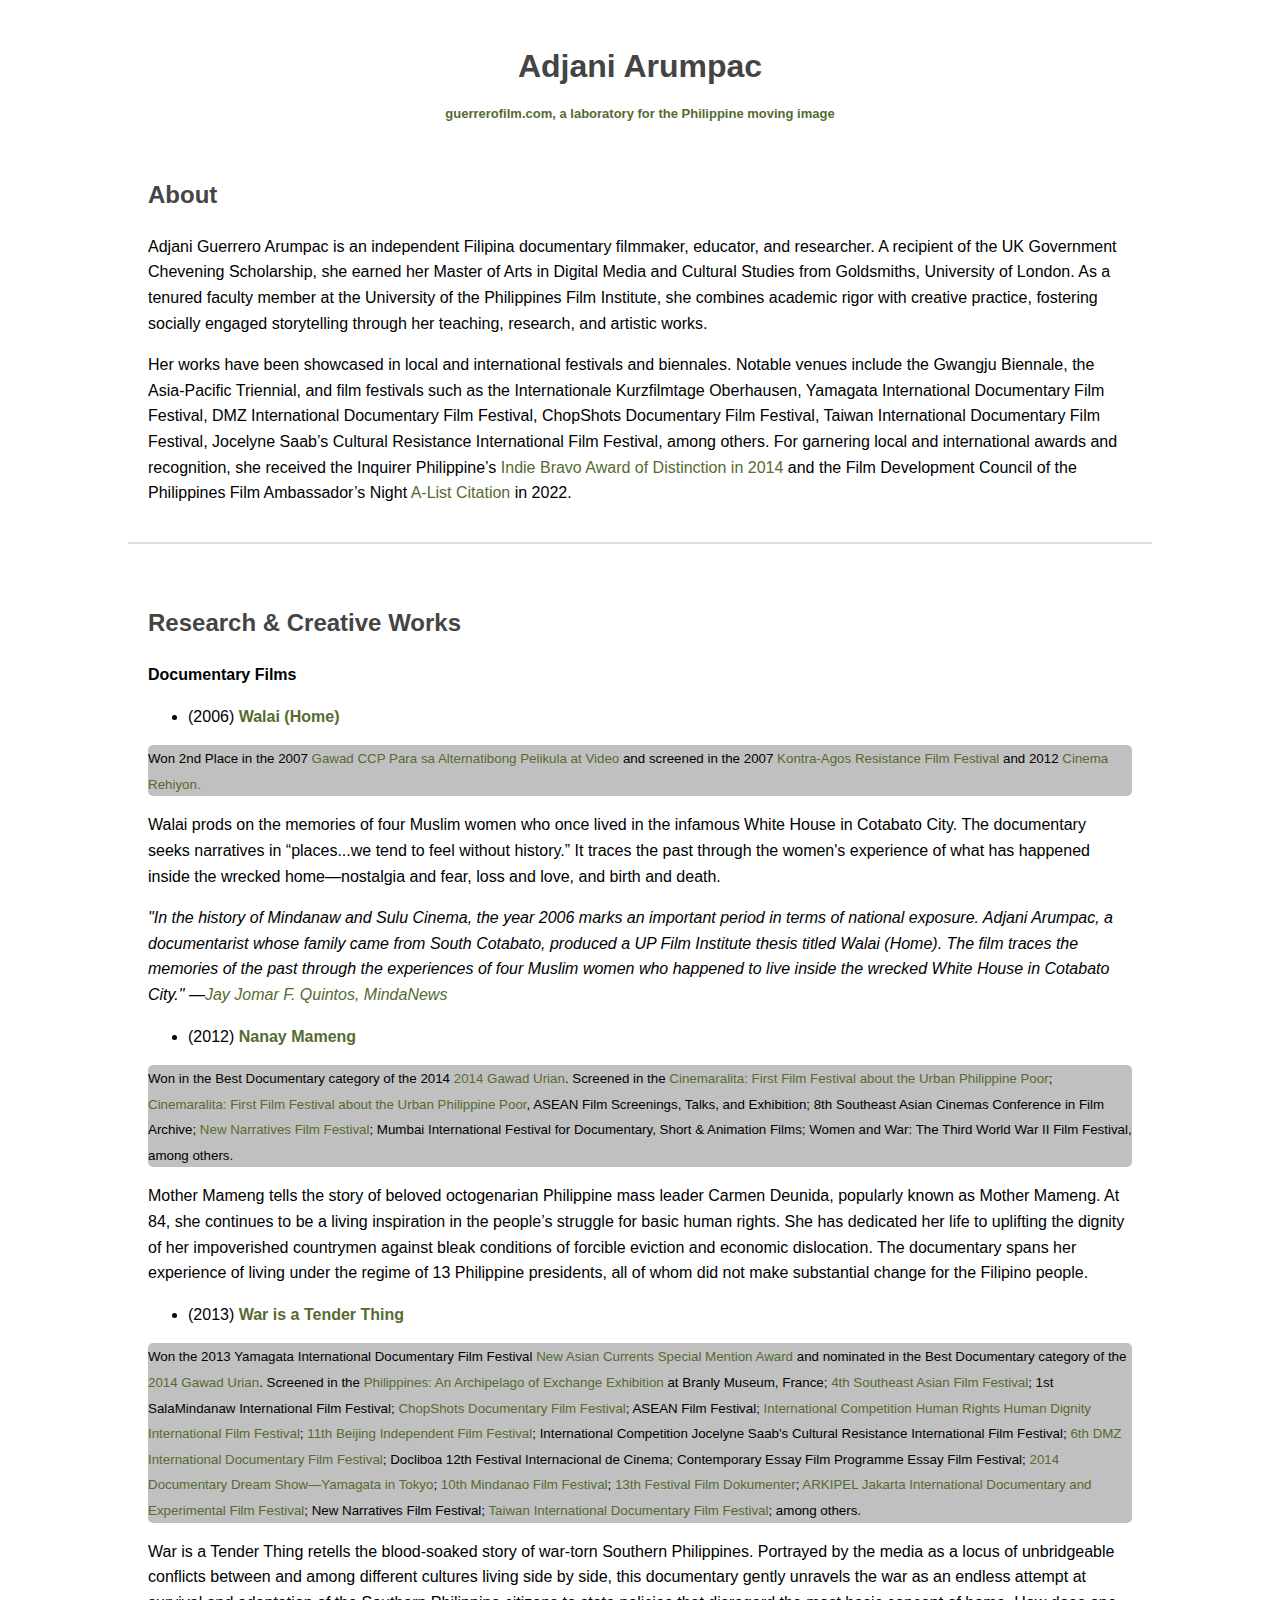
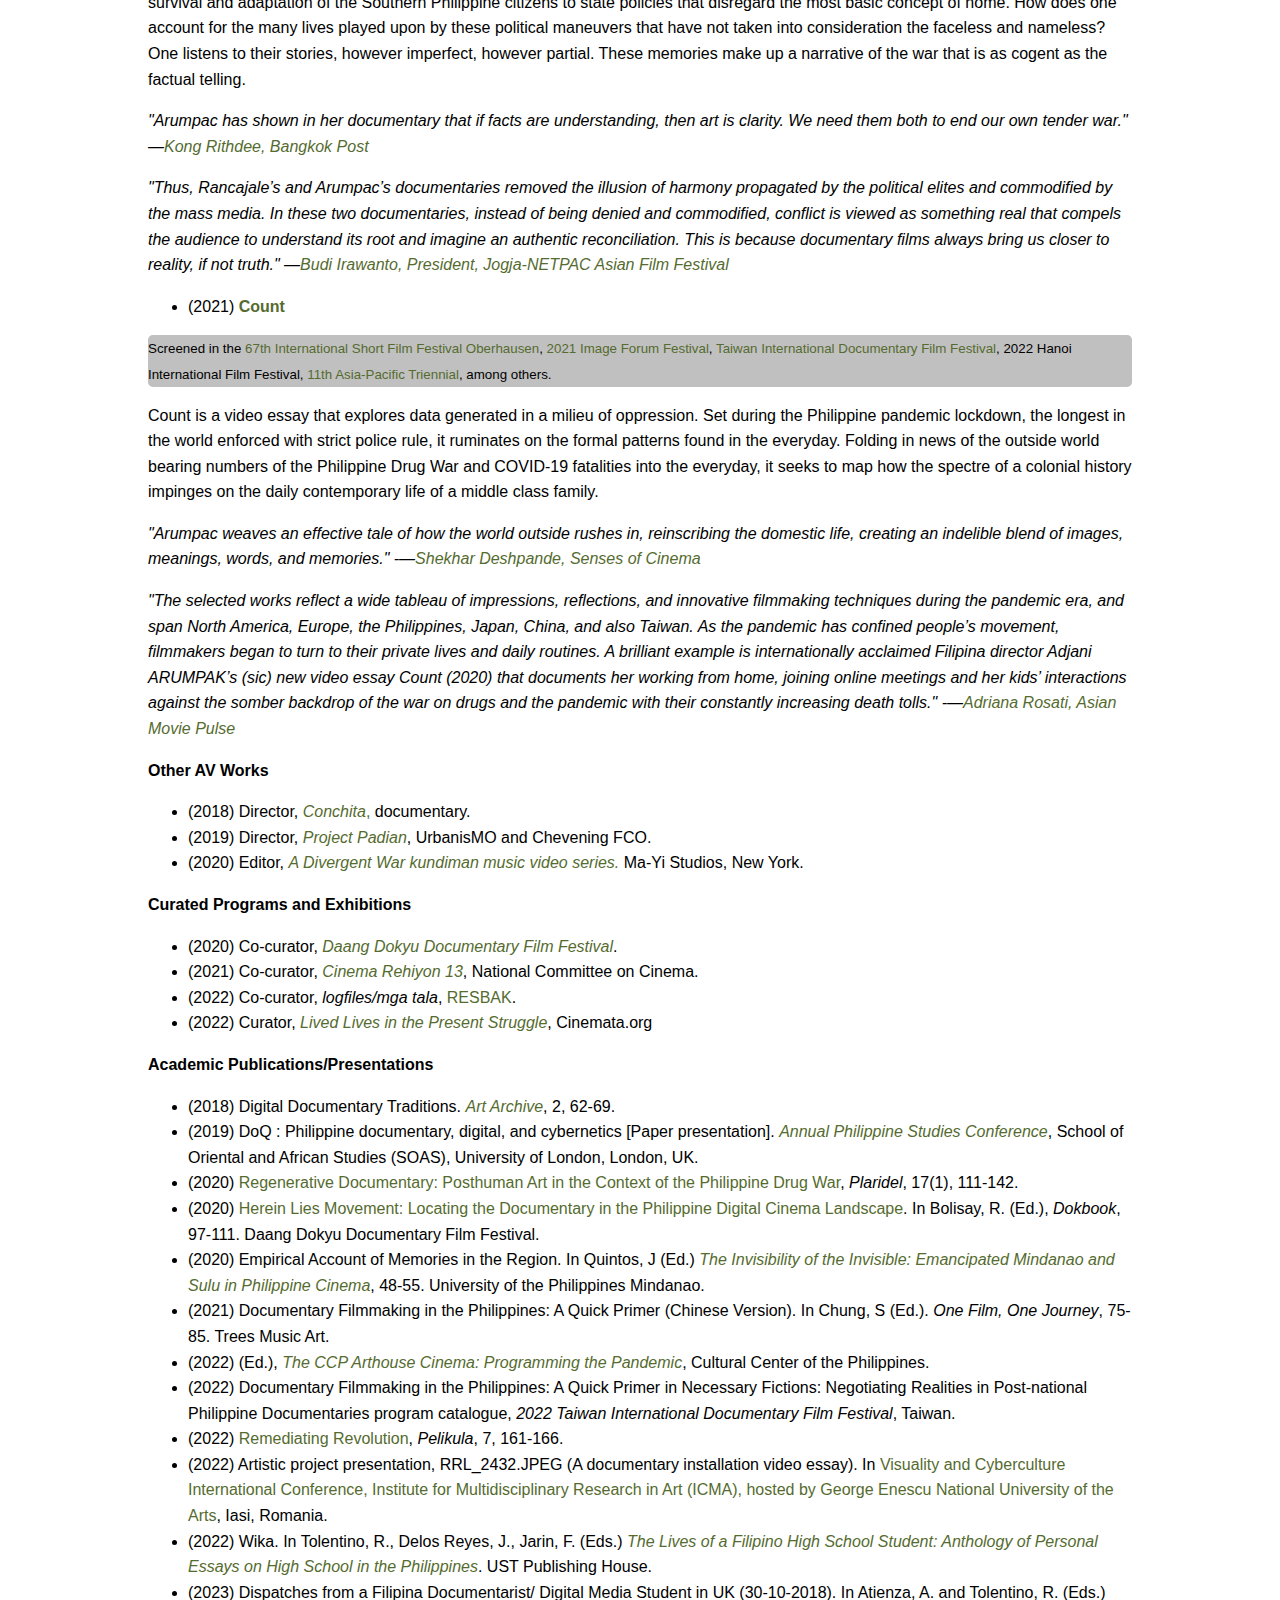
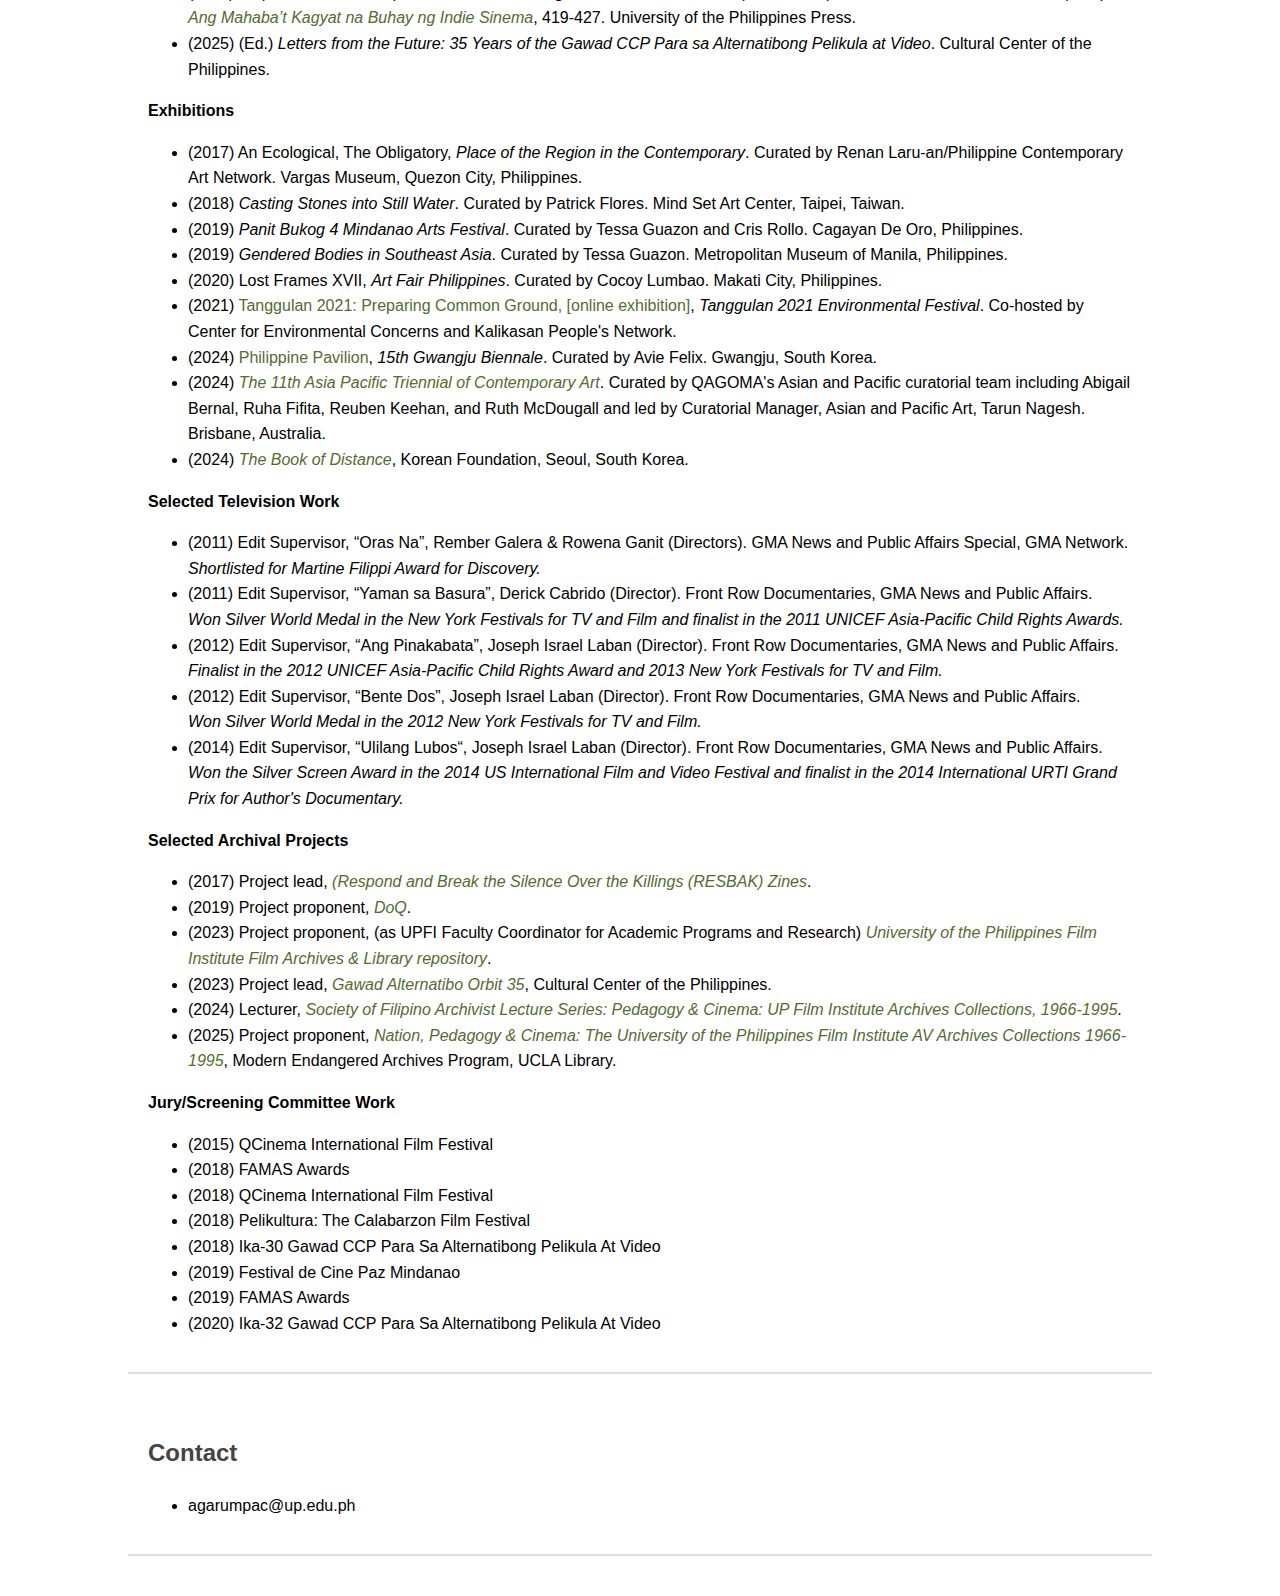
<file: index.html>
<!DOCTYPE html>
<html lang="en">
<head>
    <meta charset="UTF-8">
    <meta name="viewport" content="width=device-width, initial-scale=1.0">
    <title>Adjani Arumpac</title>
    <style>
        body { font-family: Roboto, sans-serif; line-height: 1.6; margin: 0; padding: 0; }
        .container { width: 80%; margin: auto; padding: 20px; }
        .section { padding: 20px; margin-bottom: 20px; border-bottom: 2px solid #ddd; }
        h1, h2 { color: #444; }
        h1 { text-align: center; }
        a { color: #556B2F; text-decoration: none; }
.colored-block {
        background-color: #C0C0C0; /* Silver */
        border-radius: 5px; /* Optional: rounded corners */
 	 }
        #visitor-counter {
            background-color: #f0f0f0;
            padding: 10px;
            width: fit-content;
            margin: 20px auto;
            border-radius: 5px;
            font-weight: bold;
            display: none; /* Hidden by default */
        }
    </style>
</head>
<body>
    <div class="container">
        <h1>Adjani Arumpac</h1>
        <h2 class="subtitle">
    <a href="https://guerrerofilm.com" target="_blank">
        guerrerofilm.com, a laboratory for the Philippine moving image
    </a>
</h2>

<style>
    .subtitle {
        text-align: center;
        font-size: 13px;
        color: #666;
        margin-top: -10px; /* Adjust spacing */
    }
    .subtitle a {
        color: #556B2F;
        text-decoration: none;
    }
    .subtitle a:hover {
        text-decoration: underline;
    }
</style>
        <div class="section" id="experience">
            <h2>About</h2>
            <p>
Adjani Guerrero Arumpac is an independent Filipina documentary filmmaker, educator, and researcher. A recipient of the UK Government Chevening Scholarship, she earned her Master of Arts in Digital Media and Cultural Studies from Goldsmiths, University of London. As a tenured faculty member at the University of the Philippines Film Institute, she combines academic rigor with creative practice, fostering socially engaged storytelling through her teaching, research, and artistic works.</p>

<p>Her works have been showcased in local and international festivals and biennales. Notable venues include the Gwangju Biennale, the Asia-Pacific Triennial, and film festivals such as the Internationale Kurzfilmtage Oberhausen, Yamagata International Documentary Film Festival, DMZ International Documentary Film Festival, ChopShots Documentary Film Festival, Taiwan International Documentary Film Festival, Jocelyne Saab’s Cultural Resistance International Film Festival, among others. For garnering local and international awards and recognition, she received the Inquirer Philippine’s <a href="https://entertainment.inquirer.net/158490/bravo-very-indie-down-to-production-values" target="_blank">Indie Bravo Award of Distinction in 2014</a> and the Film Development Council of the Philippines Film Ambassador’s Night <a href="https://www.fdcp.ph/updates/fdcp-hold-night-celebration-ph-cinemas-global-wins" target="_blank">A-List Citation</a> in 2022.</p>

        </div>
        
        <div class="section" id="research">
            <h2>Research & Creative Works</h2>
            <p><strong>Documentary Films</strong></p>
 		<ul>

		<li>(2006) <a href="https://daangdokyu.ph/documentaries/83" target="_blank"><strong>Walai (Home)</strong></a></li></ul>

<p class="colored-block"><small>Won 2nd Place in the 2007 <a href="https://gawadalt.com/" target="_blank">Gawad CCP Para sa Alternatibong Pelikula at Video</a> and screened in the 2007 <a href="https://www.bulatlat.com/2007/12/09/indie-filmmakers-counter-the-flow-in-the-festival/" target="_blank">Kontra-Agos Resistance Film Festival</a> and 2012 <a href="https://www.nccalearninghub.com/cinemarehiyon"_blank">Cinema Rehiyon.</a></small></p>

<p> Walai prods on the memories of four Muslim women who once lived in the infamous White House in Cotabato City. The documentary seeks narratives in “places...we tend to feel without history.” It traces the past through the women's experience of what has happened inside the wrecked home—nostalgia and fear, loss and love, and birth and death.</p>

<p><i>"In the history of Mindanaw and Sulu Cinema, the year 2006 marks an important period in terms of national exposure. Adjani Arumpac, a documentarist whose family came from South Cotabato, produced a UP Film Institute thesis titled Walai (Home). The film traces the memories of the past through the experiences of four Muslim women who happened to live inside the wrecked White House in Cotabato City."

—<a href="https://mindanews.com/mindaviews/2021/02/commentary-mindanaw-and-sulu-cinema-as-postcolonial-critique-2/" target="_blank">Jay Jomar F. Quintos, MindaNews</i></a></p>
		<ul>

		<li>(2012) <a href="https://daangdokyu.ph/documentaries/82" target="_blank"><strong>Nanay Mameng</strong></a></li></ul>

<p class="colored-block"><small>Won in the Best Documentary category of the 2014 <a href="https://entertainment.inquirer.net/145053/gawad-urians-best-for-2014" target="_blank">2014 Gawad Urian</a>. Screened in the <a href="https://saltwatercinema.github.io/adjaniarumpac/" target="_blank">Cinemaralita: First Film Festival about the Urban Philippine Poor</a>; <a href="https://saltwatercinema.github.io/adjaniarumpac/" target="_blank">Cinemaralita: First Film Festival about the Urban Philippine Poor</a>, ASEAN Film Screenings, Talks, and Exhibition; 8th Southeast Asian Cinemas Conference in Film Archive; <a href="https://treesmusicart.wixsite.com/nnff2017/nanay-mameng" target="_blank">New Narratives Film Festival</a>; Mumbai International Festival for Documentary, Short & Animation Films; Women and War: The Third World War II Film Festival, among others.</small></p> 

<p>Mother Mameng tells the story of beloved octogenarian Philippine mass leader Carmen Deunida, popularly known as Mother Mameng. At 84, she continues to be a living inspiration in the people’s struggle for basic human rights. She has dedicated her life to uplifting the dignity of her impoverished countrymen against bleak conditions of forcible eviction and economic dislocation. The documentary spans her experience of living under the regime of 13 Philippine presidents, all of whom did not make substantial change for the Filipino people.</p>

          	 <ul>
		<li>(2013) <a href="https://dafilms.com/film/14714-war-is-a-tender-thing" target="_blank"><strong>War is a Tender Thing</strong></a></li></ul>

<p class="colored-block"><small>Won the 2013 Yamagata International Documentary Film Festival <a href="https://www.yidff.jp/2013/info/13comments-e.html" target="_blank">New Asian Currents Special Mention Award</a> and nominated in the Best Documentary category of the <a href="https://en.wikipedia.org/wiki/37th_Gawad_Urian_Awards" target="_blank">2014 Gawad Urian</a>. Screened in the <a href="https://www.quaibranly.fr/en/exhibitions-and-events/at-the-museum/exhibitions/event-details/e/philippines-34962/">Philippines: An Archipelago of Exchange Exhibition</a> at Branly Museum, France; <a href="https://www.singaporeartmuseum.sg/-/media/sam/files/press-release/2014-pr/fourth_southeast_asian_film_festival_returns_to_singapore_art_museum_19mar2014.pdf?inline=1" target="_blank">4th Southeast Asian Film Festival</a>; 1st SalaMindanaw International Film Festival; <a href="https://www.thejakartapost.com/news/2014/04/22/documentary-festival-highlights-poverty-urban-life-se-asia.html" target="_blank">ChopShots Documentary Film Festival</a>; ASEAN Film Festival; <a href="https://www.facebook.com/share/1UsbWCfk9x/" target="_blank">International Competition Human Rights Human Dignity International Film Festival</a>; <a href="https://shop.kommerz.nl/downloads/Non-Issue-036.pdf" target="_blank">11th Beijing Independent Film Festival</a>; International Competition Jocelyne Saab's Cultural Resistance International Film Festival; <a href="https://dmzdocs.com/eng/addon/00000002/history_film_view.asp?m_idx=101646&QueryYear=2014" target="_blank">6th DMZ International Documentary Film Festival</a>; Docliboa 12th Festival Internacional de Cinema; Contemporary Essay Film Programme Essay Film Festival; <a href="https://www.artscouncil-tokyo.jp/en/what-we-do/support/program/1654/" target="_blank"> 2014 Documentary Dream Show—Yamagata in Tokyo</a>; <a href="https://www.davaobase.com/2014/11/10th-mindanao-film-festival-december-3-9-2014/" target="_blank">10th Mindanao Film Festival</a>; <a href="https://ffd.or.id/site/wp-content/uploads/2020/10/FFD-2014-Program-Book.pdf" target="_blank">13th Festival Film Dokumenter</a>; <a href="https://arkipel.org/wp-content/uploads/2015/08/Arkipel-Grand-Illusion-3rd-Jakarta-International-Documentary-and-Experimental-Film-Festival-_-Catalogue.pdf" target="_blank">ARKIPEL Jakarta International Documentary and Experimental Film Festival</a>; New Narratives Film Festival; <a href="https://www.tidf.org.tw/en/films/110342" target="_blank">Taiwan International Documentary Film Festival</a>; among others.</small></p>

<p>War is a Tender Thing retells the blood-soaked story of war-torn Southern Philippines. Portrayed by the media as a locus of unbridgeable conflicts between and among different cultures living side by side, this documentary gently unravels the war as an endless attempt at survival and adaptation of the Southern Philippine citizens to state policies that disregard the most basic concept of home. How does one account for the many lives played upon by these political maneuvers that have not taken into consideration the faceless and nameless? One listens to their stories, however imperfect, however partial. These memories make up a narrative of the war that is as cogent as the factual telling.</p>
		
<p><i>"Arumpac has shown in her documentary that if facts are understanding, then art is clarity. We need them both to end our own tender war."

—<a href="https://www.bangkokpost.com/opinion/opinion/427018/art-helps-us-see-through-the-fog-of-war" target="_blank">Kong Rithdee, Bangkok Post</i></a></p>

<p><i>"Thus, Rancajale’s and Arumpac’s documentaries removed the illusion of harmony propagated by the political elites and commodified by the mass media. In these two documentaries, instead of being denied and commodified, conflict is viewed as something real that compels the audience to understand its root and imagine an authentic reconciliation. This is because documentary films always bring us closer to reality, if not truth."

—<a href="https://budiirawanto.com/disillusioned-with-harmony-curatorial-note/" target="_blank">Budi Irawanto, President, Jogja-NETPAC Asian Film Festival</i></a></p>


		<ul>
		<li>(2021) <a href="https://daangdokyu.ph/documentaries/84" target="_blank"><strong>Count</strong></a></li></ul>

<p class="colored-block"><small>Screened in the <a href="https://www.kurzfilmtage.de/fileadmin/Kurzfilmtage/Kurzfilmtage_2021/Katalog_67.Kurzfilmtage_2021-NEU_13.10.21_compressed.pdf" target="_blank">67th International Short Film Festival Oberhausen</a>, <a href="https://www.imageforumfestival.com/2021/en/" target="_blank">2021 Image Forum Festival</a>, <a href="https://www.tidf.org.tw/en/films/110386/" target="_blank">Taiwan International Documentary Film Festival</a>, 2022 Hanoi International Film Festival, <a href="https://www.qagoma.qld.gov.au/exhibition/the-11th-asia-pacific-triennial-of-contemporary-art-apt11/adjani-arumpac" target="_blank">11th Asia-Pacific Triennial</a>, among others.</small></p> 

<p>Count is a video essay that explores data generated in a milieu of oppression. Set during the Philippine pandemic lockdown, the longest in the world enforced with strict police rule, it ruminates on the formal patterns found in the everyday. Folding in news of the outside world bearing numbers of the Philippine Drug War and COVID-19 fatalities into the everyday, it seeks to map how the spectre of a colonial history impinges on the daily contemporary life of a middle class family.</p>

<p><i>"Arumpac weaves an effective tale of how the world outside rushes in, reinscribing the domestic life, creating an indelible blend of images, meanings, words, and memories."

-—<a href="https://www.sensesofcinema.com/2021/festival-reports/the-realm-of-the-sensible-and-the-short-film-the-67th-international-short-film-festival-oberhausen/" target="_blank">Shekhar Deshpande, Senses of Cinema</i></a></p>

<p><i>"The selected works reflect a wide tableau of impressions, reflections, and innovative filmmaking techniques during the pandemic era, and span North America, Europe, the Philippines, Japan, China, and also Taiwan.  As the pandemic has confined people’s movement, filmmakers began to turn to their private lives and daily routines. A brilliant example is internationally acclaimed Filipina director Adjani ARUMPAK’s (sic) new video essay Count (2020) that documents her working from home, joining online meetings and her kids’ interactions against the somber backdrop of the war on drugs and the pandemic with their constantly increasing death tolls."

-—<a href="https://asianmoviepulse.com/2022/04/innovative-taiwan-international-documentary-festival-sections-explore-postpandemic-era-and-ee-interpretations-of-archival-footage/" target="_blank">Adriana Rosati, Asian Movie Pulse</i></a></p>

	<p><strong>Other AV Works</strong></p>
	<ul>
     <li>(2018) Director, <a href="https://www.youtube.com/watch?v=-nw0oxGYFg4" target="_blank"><i>Conchita</i>, </a>documentary.</li>
     <li>(2019) Director, <a href="https://opinion.inquirer.net/125916/reconstructing-marawis-economic-heart" target="_blank"><i>Project Padian</i></a>, UrbanisMO and Chevening FCO.</li>
     <li>(2020) Editor, <a href="https://ma-yistudios.com/category/a-divergent-war/" target="_blank"><i>A Divergent War kundiman music video series.</i></a> Ma-Yi Studios, New York.</li>
	</ul>
            <p><strong>Curated Programs and Exhibitions</strong></p>
            <ul>
                <li>(2020) Co-curator, <a href="https://daangdokyu.ph/about" target="_blank"><i>Daang Dokyu Documentary Film Festival</i></a>.</li>
                <li>(2021) Co-curator, <a href="https://mb.com.ph/2021/3/31/going-global-for-cinema-rehiyon" target="_blank"><i>Cinema Rehiyon 13</i></a>, National Committee on Cinema.</li>
                <li>(2022) Co-curator, <i>logfiles/mga tala</i>, <a href="https://www.facebook.com/artistsresbak" target="_blank">RESBAK</a>.</li>
 		<li>(2022) Curator, <a href="https://engagemedia.org/2023/cinemata-visions-lived-lives-present-struggle/" target="_blank"><i>Lived Lives in the Present Struggle</i></a>, Cinemata.org</li>
            </ul>
            
            <p><strong>Academic Publications/Presentations</strong></p>
            <ul>
                <li>(2018) Digital Documentary Traditions. <a href="https://jfmo.org.ph/events-and-courses/art-archive-02/" target="_blank"><i>Art Archive</i></a>, 2, 62-69.</li>
		<li>(2019) DoQ : Philippine documentary, digital, and cybernetics [Paper presentation]. <a href="https://2019philippinestudiesconference.wordpress.com/wp-content/uploads/2019/06/mindanao_fullbook3.pdf" target="_blank"><i>Annual Philippine Studies Conference</i></a>, School of Oriental and African Studies (SOAS), University of London, London, UK.</li>   
                <li>(2020) <a href="https://www.plarideljournal.org/article/regenerative-documentary-posthuman-art-in-the-context-of-the-philippine-drug-war/" target="_blank">Regenerative Documentary: Posthuman Art in the Context of the Philippine Drug War</a>, <i>Plaridel</i>, 17(1), 111-142.</li>
		<li>(2020) <a href="https://www.researchgate.net/publication/368686957_Herein_Lies_Movement_Locating_the_Documentary_in_the_Philippine_Digital_Cinema_Landscape" target="_blank">Herein Lies Movement: Locating the Documentary in the Philippine Digital Cinema Landscape</a>. In Bolisay, R. (Ed.), <i>Dokbook</i>, 97-111. Daang Dokyu Documentary Film Festival. </li>
		<li>(2020) Empirical Account of Memories in the Region. In Quintos, J (Ed.) <a href="https://drive.google.com/file/d/1CA7nXvTRFvKx3qdnJXjGO2hhS_V6wlh-/view?usp=sharing" target="_blank"><i>The Invisibility of the Invisible: Emancipated Mindanao and Sulu in Philippine Cinema</i></a>, 48-55. University of the Philippines Mindanao.</li>
		<li>(2021) Documentary Filmmaking in the Philippines: A Quick Primer (Chinese Version). In Chung, S (Ed.). <i>One Film, One Journey</i>, 75-85. Trees Music Art.</li>
                <li>(2022) (Ed.), <a href="https://drive.google.com/file/d/1B6UJfS7vnnfwnsRh3sS4GYEoCWgC6MgL/view" target="_blank"><i>The CCP Arthouse Cinema: Programming the Pandemic</i></a>, Cultural Center of the Philippines.</li>
		<li>(2022) Documentary Filmmaking in the Philippines: A Quick Primer in Necessary Fictions: Negotiating Realities in Post-national Philippine Documentaries program catalogue, <i>2022 Taiwan International Documentary Film Festival</i>, Taiwan.</li>
		<li>(2022) <a href="https://www.researchgate.net/publication/367188937_Remediating_Revolution" target="_blank">Remediating Revolution</a>, <i>Pelikula</i>, 7, 161-166.</li>
		<li>(2022) Artistic project presentation, RRL_2432.JPEG (A documentary installation video essay). In <a href="https://www.facebook.com/icmaunage" target="_blank">Visuality and Cyberculture International Conference, Institute for Multidisciplinary
Research in Art (ICMA), hosted by George Enescu National University of the Arts</a>, Iasi, Romania.</li>   
		<li>(2022) Wika. In Tolentino, R., Delos Reyes, J., Jarin, F. (Eds.) <a href="https://drive.google.com/file/d/1ZSXPO8gTtlKTLTRzJJ09AwjeJQKXXsQh/view" target="_blank"><i>The Lives of a Filipino High School Student: Anthology of Personal Essays on High School in the Philippines</i></a>.  UST Publishing House.</li>
		<li>(2023) Dispatches from a Filipina Documentarist/ Digital Media Student in UK (30-10-2018). In Atienza, A. and Tolentino, R. (Eds.) <a href="https://press.up.edu.ph/product/ang-mahabat-kagyat-na-buhay-ng-indie-sinema/" target="_blank"><i>Ang Mahaba’t Kagyat na Buhay ng Indie Sinema</i></a>, 419-427. University of the Philippines Press. </li>
		<li>(2025) (Ed.) <i>Letters from the Future: 35 Years of the Gawad CCP Para sa Alternatibong Pelikula at Video</i>. Cultural Center of the Philippines.</li>
		
            </ul>
            
            <p><strong>Exhibitions</strong></p>
            <ul>
		<li>(2017) An Ecological, The Obligatory, <i>Place of the Region in the Contemporary</i>. Curated by Renan Laru-an/Philippine Contemporary Art Network. Vargas Museum, Quezon City, Philippines.</li>
		<li>(2018) <i>Casting Stones into Still Water</i>. Curated by Patrick Flores. Mind Set Art Center, Taipei, Taiwan.</li>
		<li>(2019) <i>Panit Bukog 4 Mindanao Arts Festival</i>. Curated by Tessa Guazon and Cris Rollo. Cagayan De Oro, Philippines.</li>
		<li>(2019) <i>Gendered Bodies in Southeast Asia</i>. Curated by Tessa Guazon. Metropolitan Museum of Manila, Philippines.</li>
                <li>(2020) Lost Frames XVII, <i>Art Fair Philippines</i>. Curated by Cocoy Lumbao. Makati City, Philippines.</li>
		<li>(2021) <a href="https://www.rappler.com/life-and-style/arts-culture/nature-lovers-hold-virtual-exhibit-protest-destructive-environmental-projects/" target="_blank">Tanggulan 2021: Preparing Common Ground, [online exhibition]</a>, <i>Tanggulan 2021 Environmental Festival</i>. Co-hosted by Center for Environmental Concerns and Kalikasan People's Network.</li>
		<li>(2024) <a href="https://gwangjubiennalepavilion.org/2024/%ED%95%84%EB%A6%AC%ED%95%80-philippines/?ckattempt=2" target="_blank">Philippine Pavilion</a>, <i>15th Gwangju Biennale</i>. Curated by Avie Felix. Gwangju, South Korea.</li>
		<li>(2024) <a href="https://www.qagoma.qld.gov.au/exhibition/the-11th-asia-pacific-triennial-of-contemporary-art-apt11/adjani-arumpac" target="_blank"><i>The 11th Asia Pacific Triennial of Contemporary Art</i></a>. Curated by QAGOMA's Asian and Pacific curatorial team including Abigail Bernal, Ruha Fifita, Reuben Keehan, and Ruth McDougall and led by Curatorial Manager, Asian and Pacific Art, Tarun Nagesh. Brisbane, Australia.</li>
		<li>(2024) <a href="https://dfa.gov.ph/dfa-news/news-from-our-foreign-service-postsupdate/35515-filipino-artists-featured-in-the-book-of-distance-korea-foundation-exhibition" target="_blank"><i>The Book of Distance</i></a>, Korean Foundation, Seoul, South Korea.</li>
            </ul>

		<p><strong>Selected Television Work</strong></p>
            <ul>
                <li>(2011) Edit Supervisor, “Oras Na”, Rember Galera & Rowena Ganit (Directors). GMA News and Public Affairs Special, GMA Network.</li>
		<i>Shortlisted for Martine Filippi Award for Discovery.</i>
 		<li>(2011) Edit Supervisor, “Yaman sa Basura”, Derick Cabrido (Director). Front Row Documentaries, GMA News and Public Affairs.</li>
		<i>Won Silver World Medal in the New York Festivals for TV and Film and finalist in the 2011 UNICEF Asia-Pacific Child Rights Awards.</i>
		<li>(2012) Edit Supervisor, “Ang Pinakabata”, Joseph Israel Laban (Director). Front Row Documentaries, GMA News and Public Affairs.</li>
		<i>Finalist in the 2012 UNICEF Asia-Pacific Child Rights Award and 2013 New York Festivals for TV and Film.</i>
		<li>(2012) Edit Supervisor, “Bente Dos”, Joseph Israel Laban (Director). Front Row Documentaries, GMA News and Public Affairs.</li>
		<i>Won Silver World Medal in the 2012 New York Festivals for TV and Film.</i>
		<li>(2014) Edit Supervisor, “Ulilang Lubos“, Joseph Israel Laban (Director). Front Row Documentaries, GMA News and Public Affairs.</li>
		<i>Won the Silver Screen Award in the 2014 US International Film and Video Festival and finalist in the 2014 International URTI Grand Prix for Author's Documentary.</i>
            </ul>

<p><strong>Selected Archival Projects</strong></p>
            <ul>

<li>(2017) Project lead, <a href="https://aaa.org.hk/en/collections/search/search/actors-id:192097" target="_blank"><i>(Respond and Break the Silence Over the Killings (RESBAK) Zines</i></a>.</li>

<li>(2019) Project proponent, <a href="https://www.youtube.com/@doqcenter7903" target="_blank"><i>DoQ</i></a>.</li>

<li>(2023) Project proponent, (as UPFI Faculty Coordinator for Academic Programs and Research) <a href="https://upfifilmarchives.github.io/AVcollection/" target="_blank"><i>University of the Philippines Film Institute Film Archives & Library repository</i></a>.</li>

<li>(2023) Project lead, <a href="https://gawadalt.com/orbit35/" target="_blank"><i>Gawad Alternatibo Orbit 35</i></a>, Cultural Center of the Philippines.</li>
<li>(2024) Lecturer, <a href="https://www.youtube.com/watch?v=vicw67NfA5w" target="_blank"><i>Society of Filipino Archivist Lecture Series: Pedagogy & Cinema: UP Film Institute Archives Collections, 1966-1995</i></a>.</li>
<li>(2025) Project proponent, <a href="https://meap.library.ucla.edu/projects/nation-pedagogy-cinema-the-university-of-the-philippines-film-institute-av-archives-collections-1966-1995/" target="_blank"><i>Nation, Pedagogy & Cinema: The University of the Philippines Film Institute AV Archives Collections 1966-1995</i></a>, Modern Endangered Archives Program, UCLA Library.</li>
</ul>

 <p><strong>Jury/Screening Committee Work</strong></p>
            <ul>
<li>(2015) QCinema International Film Festival</li>
<li>(2018) FAMAS Awards</li>
<li>(2018) QCinema International Film Festival</li>
<li>(2018) Pelikultura: The Calabarzon Film Festival</li>
<li>(2018) Ika-30 Gawad CCP Para Sa Alternatibong Pelikula At Video</li>
<li>(2019) Festival de Cine Paz Mindanao</li>
<li>(2019) FAMAS Awards</li>
<li>(2020) Ika-32 Gawad CCP Para Sa Alternatibong Pelikula At Video</li>


	</div>

 <div class="section" id="public-service">
            <h2>Contact</h2>
            <ul>
                <li>agarumpac@up.edu.ph</li>
              
            </ul>
        </div>
    </div>

   
   <div id="visitor-counter" style="display: none;">
    <p>Visitor Count: <span id="count">1</span></p>
    <p>Location: <span id="location">Loading...</span></p>
</div>

<script>
    document.addEventListener("DOMContentLoaded", function() {
        // Use localStorage instead of sessionStorage for a persistent count
        let count = localStorage.getItem("visitorCount") || 0;
        count++;
        localStorage.setItem("visitorCount", count);
        document.getElementById("count").textContent = count;

        // Fetch user location (Country Only)
        fetch("https://api.country.is/")
            .then(response => response.json())
            .then(data => {
                document.getElementById("location").textContent = data.country;
            })
            .catch(error => {
                document.getElementById("location").textContent = "Location unavailable";
            });
    });

    // Secret key press to reveal the counter (press "V")
    document.addEventListener("keydown", function(event) {
        if (event.key.toLowerCase() === "v") {
            let counter = document.getElementById("visitor-counter");
            counter.style.display = counter.style.display === "none" ? "block" : "none";
        }
    });
</script>

</body>
</html>
</file>
